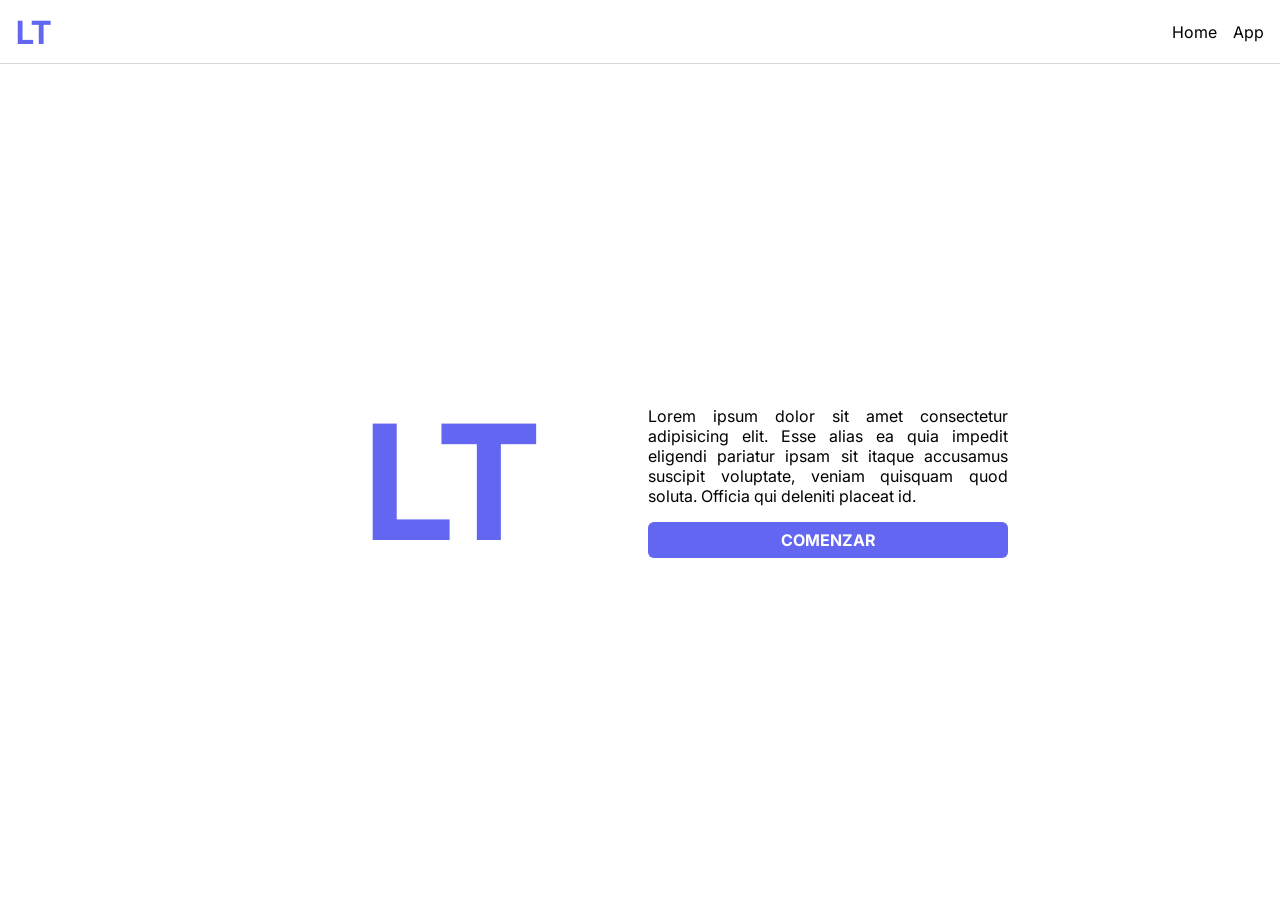
<file: index.html>
<!DOCTYPE html>
<html lang="es">
<head>
  <meta charset="UTF-8">
  <meta name="viewport" content="width=device-width, initial-scale=1.0">
  <title>Task list</title>
  <link rel="stylesheet" href="index.css">
  <link rel="stylesheet" href="global.css">
  <link rel="preconnect" href="https://fonts.googleapis.com">
  <link rel="preconnect" href="https://fonts.gstatic.com" crossorigin>
  <link href="https://fonts.googleapis.com/css2?family=Inter:ital,opsz,wght@0,14..32,100..900;1,14..32,100..900&display=swap" rel="stylesheet">
</head>
<body>
  <!-- Navegacion -->
  <nav id="nav">
    <div id="nav-container">
      <h2 id="nav-title">LT</h2>
      <button id="nav-button">
        <svg id="nav-button-icon" xmlns="http://www.w3.org/2000/svg" fill="none" viewBox="0 0 24 24" stroke-width="1.5" stroke="currentColor">
          <path stroke-linecap="round" stroke-linejoin="round" d="M3.75 6.75h16.5M3.75 12h16.5m-16.5 5.25h16.5" />
        </svg>
      </button>
      <div id="nav-links-container">
        <a class="nav-link" href="./">Home</a>
        <a class="nav-link" href="./app/">App</a>
      </div>
    </div>
  </nav>

  <!-- Contenido principal -->
   <main id="main">
    <h1 id="main-title">LT</h1>
    <div id="main-desc-container">  
      <p id="main-desc-text">Lorem ipsum dolor sit amet consectetur adipisicing elit. Esse alias ea quia impedit eligendi pariatur ipsam sit itaque accusamus suscipit voluptate, veniam quisquam quod soluta. Officia qui deleniti placeat id.</p>
      <a id="main-desc-button" href="./app/">Comenzar</a>
    </div>
   </main>
</body>
</html>
</file>
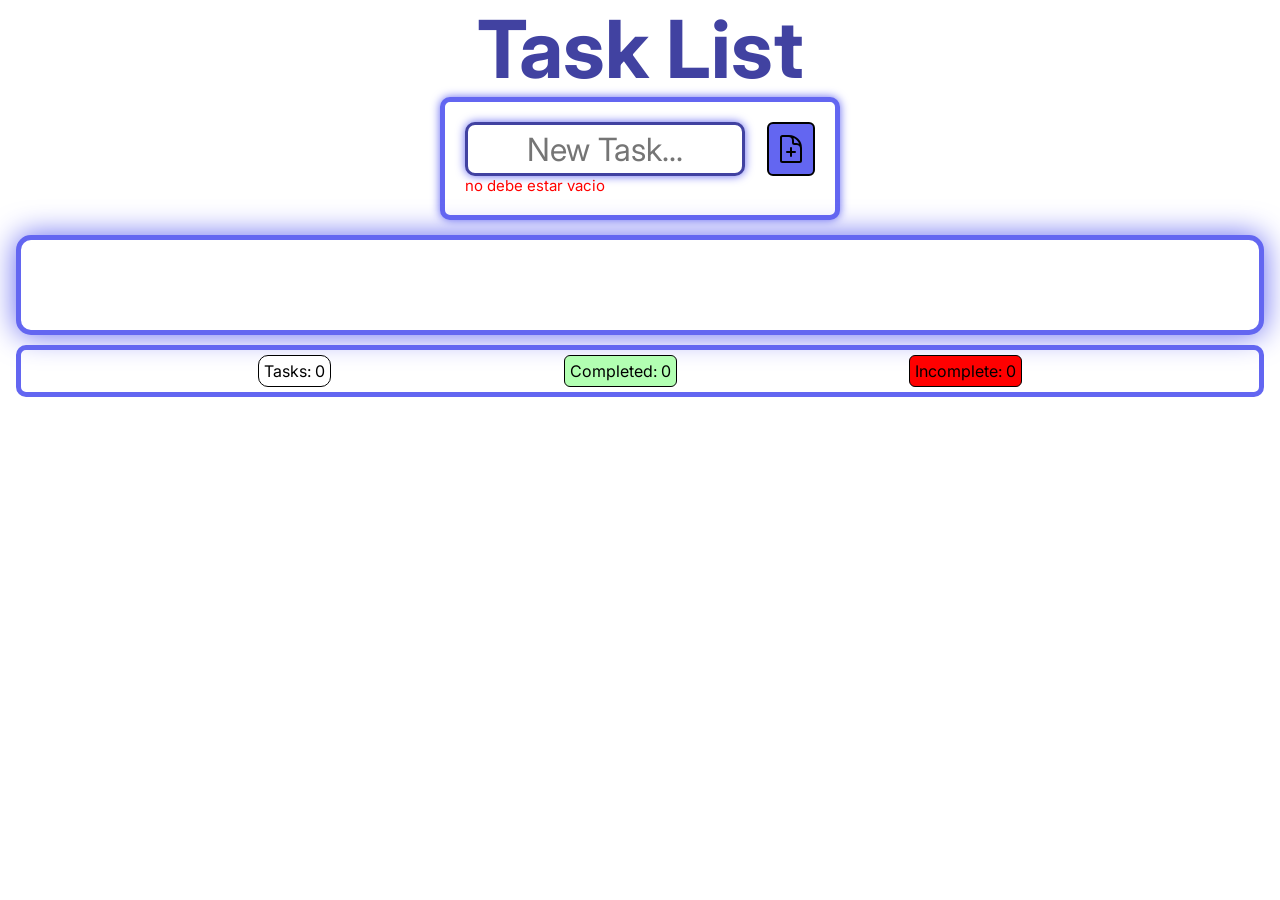
<file: app/index.html>
<!DOCTYPE html>
<html lang="es">

<head>
  <meta charset="UTF-8">
  <meta name="viewport" content="width=device-width, initial-scale=1.0">
  <title>Task list</title>
  <link rel="stylesheet" href="index.css">
  <link rel="stylesheet" href="../global.css">
  <link rel="preconnect" href="https://fonts.googleapis.com">
  <link rel="preconnect" href="https://fonts.gstatic.com" crossorigin>
  <link
    href="https://fonts.googleapis.com/css2?family=Inter:ital,opsz,wght@0,14..32,100..900;1,14..32,100..900&display=swap"
    rel="stylesheet">
</head>

<body>
  <main id="main">
    <h1 id="main-title">Task List</h1>
    <form id="main-form">
      <div class="main-form-input-container" id="task-container">
        <input type="text" name="task-input-text" id="task-input-text" placeholder="New Task...">
        <button id="main-form-button" type="submit">
          <p id="text-button"><svg xmlns="http://www.w3.org/2000/svg" fill="none" viewBox="0 0 24 24" stroke-width="1.5"
              stroke="currentColor">
              <path stroke-linecap="round" stroke-linejoin="round"
                d="M19.5 14.25v-2.625a3.375 3.375 0 0 0-3.375-3.375h-1.5A1.125 1.125 0 0 1 13.5 7.125v-1.5a3.375 3.375 0 0 0-3.375-3.375H8.25m3.75 9v6m3-3H9m1.5-12H5.625c-.621 0-1.125.504-1.125 1.125v17.25c0 .621.504 1.125 1.125 1.125h12.75c.621 0 1.125-.504 1.125-1.125V11.25a9 9 0 0 0-9-9Z" />
            </svg>
          </p>
        </button>
        <p class="main-form-helper-text">no debe estar vacio</p>
      </div>
    </form>
    <ul id="task-list">
    </ul>
    <div id="task-list-counter" class="task-list-counter-position">
      <div id="task-list-counter-num">Tasks: 0</div>
      <div id="task-list-counter-completed">completed: 0</div>
      <div id="task-list-counter-incomplete">incomplete: 0</div>
    </div>
  </main>
  <script src="index.js"></script>
</body>

</html>
</file>
<file: index.css>
body {
  padding-top: 4rem;
  height: 100vh;
  background-color: var(--bg-color);
}

/* Navegacion */
#nav {
  padding: 0 1rem;
  height: 4rem;
  border-bottom: 1px solid var(--border-color);
  position: fixed;
  width: 100%;
  top: 0;
  left: 0;
  background-color: var(--bg-color);
}

#nav-container {
  height: inherit;
  max-width: var(--width-page);
  margin: 0 auto;
  display: flex;
  flex-direction: row;
  justify-content: space-between;
  align-items: center;
  color: var(--primary-color);
}

#nav-title {
  font-size: 2rem;
  font-weight: 700;
}

#nav-button {
  width: 2.5rem;
  height: 2.5rem;
  padding: 0.5rem;
  border-radius: 0.375rem;
  color: var(--btn-text-color);
  background-color: var(--primary-color);
  transition: all 0.175s ease-in-out;
}

#nav-button:active {
  background-color: var(--primary-active-color)
}

#nav-links-container {
  display: none;
  gap: 1rem;  
}

.nav-link {
  color: var(--text-color);
  text-decoration: none;
}

.nav-link:hover {
  text-decoration: underline;
}

#main {
  height: 100%;
  display: flex;
  flex-direction: column;
  justify-content: center;
  align-items: center;
  max-width: var(--width-page);
  margin: 0 auto;
  padding: 0 1rem;
  gap: 1rem;
}

#main-title {
  font-size: 4rem;
  font-weight: 700;
  color: var(--primary-color);
}

#main-desc-container {
  display: flex;
  flex-direction: column;
  gap: 1rem;
}

#main-desc-text {
  text-align: justify;
}

#main-desc-button {
  background-color: var(--primary-color);
  padding: 0.5rem 1rem;
  text-align: center;
  font-weight: 700;
  text-transform: uppercase;
  border-radius: 0.375rem;
  color: var(--btn-text-color);
  cursor: pointer;
  transition: all 0.175s ease-in-out;
  text-decoration: none;
}

#main-desc-button:hover {
  background-color: var(--primary-active-color);
}

@media (min-width: 768px) {
  #nav-links-container {
    display: flex;
  }

  #nav-button {
    display: none;
  }

  #main {
    width: 80%;
  }
}

@media (min-width: 1024px) {
  #main {
    flex-direction: row;
    width: 60%;
  }

  #main-title {
    width: 50%;
    font-size: 10rem;
    text-align: center;
  }

  #main-desc-container {
    width: 50%;
  }
}
</file>
<file: global.css>
*,
::before,
::after {
  box-sizing: border-box;
  border-width: 0;
  border-style: solid;
  border-color: #e5e7eb;
  font-size: 1rem;
  margin: 0;
  font-family: "Inter", serif;
  font-optical-sizing: auto;
  font-weight: 400;
  font-style: normal;
}

:root {
  color-scheme: light dark;
  --bg-color: light-dark(white, black);
  --border-color: light-dark(#d6d9dc, #515354);
  --primary-color: light-dark(#6366f1, #c2c3e8);
  --primary-active-color: light-dark(#4142a1, #dcdde4);
  --text-color: light-dark(black, white);
  --btn-text-color: light-dark(white, black);
  --width-page: 80rem;
}
</file>
<file: app/index.css>
/* cuerpo*/
body {
  background-color: white;
  overflow: hidden;
  display: block;
}

/* titulo */
#main {
  background-color: white;
  font-size: 50rem;
  font-weight: 700;
  justify-content: center;
  flex-direction: row;
  margin: 0 auto;
  padding: 0 1rem;
  gap: 1rem;
  max-width: var(--width-page);
  color: var(--primary-active-color);
  text-align: center;
  max-height: 80rem;
}

#main-title {
  font-size: 5rem;
  justify-content: center;
  font-weight: 700;
  flex-direction: column;
  text-align: center;
  color: var(--primary-active-color);

}

#task-list {
  justify-content: center;
  padding: 5vh;
  background-color: white;
  box-sizing: border-box;
  border-width: 5px;
  border-color: var(--primary-color);
  color: black;
  max-width: var(--width-page);
  max-height: 400px;
  box-shadow: 0 0 30px var(--primary-color);
  margin-top: 15px;
  border-radius: 15px;
  overflow: auto;
}


#task-title {
  font-size: 2rem;
}

#task-input-text {
  background-color: white;
  box-shadow: 0 0 10px var(--primary-color);
  width: 80%;
  text-align: center;
  font-size: 2rem;
  border: 3px solid;
  border-color: var(--primary-active-color);
  border-radius: 10px;
  outline: none;
}

#task-container {
  max-width: 400px;
  margin: auto;
  padding: 20px;
  background-color: white;
  border-radius: 10px;
  box-shadow: 0 0 10px var(--primary-color);
  justify-content: space-between;
  flex-direction: row;
  display: flex;
  flex-wrap: wrap;
  border: 5px solid;
  border-color: var(--primary-color);
  border-radius: 10px;
}

#main-form-button {
  cursor: pointer;
  width: auto;
  height: auto;
  border-radius: 0.375rem;
  color: var(--btn-text-color);
  background-color: var(--primary-color);
  justify-content: center;
  border: 2px solid;
  border-color: black;
  border-radius: 0.375;
  align-items: center
}

#text-button {
  color: var(--text-color);
  justify-content: center;
  font-size: 1rem;
  align-items: end;
  height: 3rem;
  width: 2rem;
  text-align: center;
  flex-direction: column;
  display: flex;
}

#task-list-counter {
  font-size: 2rem;
  color: var(--primary-active-color);
  text-align: center;
  justify-content: space-evenly;
  display: flex;
  flex-direction: row;
  border: 5px solid;
  border-color: var(--primary-color);
  border-radius: 10px;
  color: black;
  margin-top: 10px;
  position: absolute var(--width-page);
  padding: 5px;
}

#task-list-counter-num {
  border-radius: 10px;
  background-color: white;
  padding: 5px;
  border-color: black;
  border: 1px solid;
}

#task-list-counter-completed {
  background-color: rgb(178, 255, 178);
  border-radius: 0.375rem;
  padding: 5px;
  border-color: black;
  border: 1px solid;
}

#task-list-counter-incomplete {
  background-color: red;
  border-radius: 0.375rem;
  justify-content: center;
  padding: 5px;
  border-color: black;
  border: 1px solid;
}

#main-form-button:hover {
  background-color: blue
}

.task-item-check-button:hover {
  background-color: green;
  cursor: pointer;
  transition: all 0.30s ease-in-out;
}

.task-item-delete-button:hover {
  background-color: red;
  cursor: pointer;
  transition: all 0.30s ease-in-out;

}

.main-form-helper-text {
  font-size: 15px;
  color: red;
  text-align: center;
}

.task-item {
  box-sizing: border-box;
  border-radius: 10px;
  border-width: 2px;
  border-color: black;
  flex-direction: row;
  justify-content: center;
  display: flex;
  padding: 1rem;
  box-shadow: 2px;
  background-color: rgb(138, 140, 247);
  gap: 1rem;

}

.task-item-completed {
  box-sizing: border-box;
  border-radius: 10px;
  border-width: 2px;
  border-color: black;
  flex-direction: row;
  justify-content: center;
  display: flex;
  padding: 1rem;
  box-shadow: 2px;
  background-color: rgb(138, 140, 247);
  gap: 1rem;
}

.task-item-text-completed {
  flex-direction: row;
  justify-content: center;
  text-align: center;
  display: grid;
  background-color: white;
  border-radius: 10px;
  background-color: rgb(178, 255, 178);
  text-align: justify;
}

.task-item-text {
  flex-direction: row;
  justify-content: center;
  text-align: center;
  display: grid;
  background-color: white;
  border-radius: 10px;
  text-align: justify;
}

.task-item-delete-button {
  background-color: var(--primary-active-color);
  width: 3.5rem;
  height: auto;
  border-radius: 1rem;
  border-color: black;
  border: 2px solid;
  background-color: white;
  justify-content: center;
  align-items: center;
}

.task-item-check-button {
  background-color: var(--primary-active-color);
  width: 3.5em;
  height: auto;
  border-radius: 1rem;
  border-color: black;
  border: 2px solid;
  background-color: white;
  justify-content: center;
  align-items: center;
  display: flex;
}

/* tengo mucho codigo por limpiar y verificar que sirve y que no sirve pero hasta ahroa funciona perfecto */
</file>
